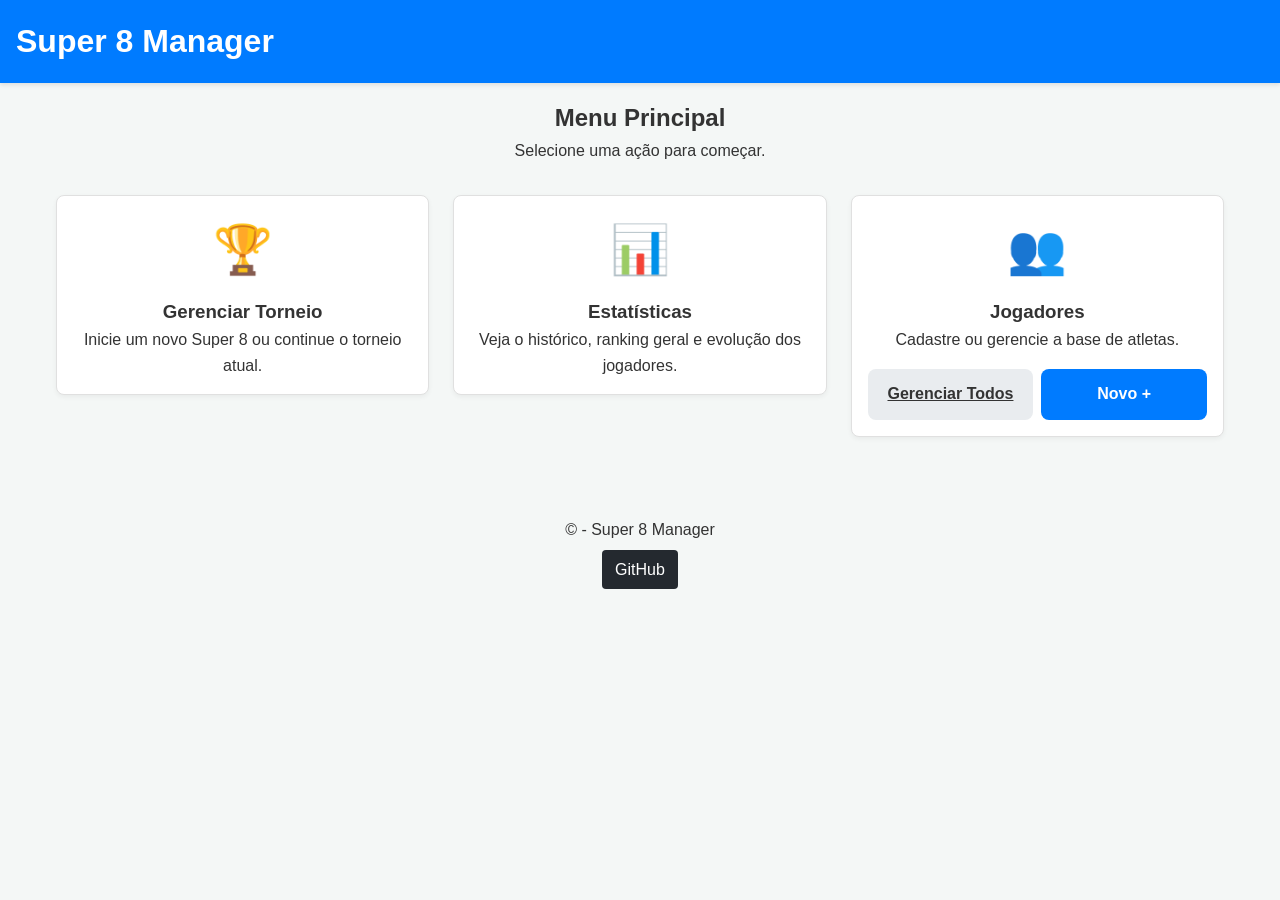
<file: super8/index.html>
<!DOCTYPE html>
<html lang="pt-BR">
<head>
    <meta charset="UTF-8">
    <meta name="viewport" content="width=device-width, initial-scale=1.0">
    <title>Super 8 | Painel</title>
    <link rel="stylesheet" href="assets/css/style.css?v=2">
</head>
<body>

    <header class="app-header">
        <h1>Super 8 Manager</h1>
    </header>

    <main class="container">
        
        <div class="dashboard-header">
            <h2>Menu Principal</h2>
            <p>Selecione uma ação para começar.</p>
        </div>

        <div class="dashboard-grid">
            
            <a href="views/tournament.html" class="card dashboard-card">
                <div class="card-icon">🏆</div>
                <h3>Gerenciar Torneio</h3>
                <p>Inicie um novo Super 8 ou continue o torneio atual.</p>
            </a>

            <a href="views/statistics.html" class="card dashboard-card">
                <div class="card-icon">📊</div>
                <h3>Estatísticas</h3>
                <p>Veja o histórico, ranking geral e evolução dos jogadores.</p>
            </a>

            <div class="card dashboard-card interactive-card">
                <div class="card-icon">👥</div>
                <h3>Jogadores</h3>
                <p>Cadastre ou gerencie a base de atletas.</p>
                
                <div class="card-actions">
                    <a href="views/players.html" class="btn-secondary">Gerenciar Todos</a>
                    <button id="btn-quick-add" class="btn-primary">Novo +</button>
                </div>

                <div id="quick-add-form" class="quick-form" style="display: none;">
                    <hr>
                    <h4>Cadastro Rápido</h4>
                    <form id="form-new-player">
                        <input type="text" id="new-name" placeholder="Nome Completo" required>
                        <input type="text" id="new-nickname" placeholder="Apelido (Opcional)">
                        <div class="form-actions">
                            <button type="button" id="btn-cancel-add" class="btn-cancel">Cancelar</button>
                            <button type="submit" class="btn-success">Salvar</button>
                        </div>
                    </form>
                </div>
            </div>

        </div>

    </main>

    <footer class="footer">
        <p>&copy; - Super 8 Manager</p>

        <a
            href="https://github.com/Ray-Campos"
            target="_blank"
            rel="noopener noreferrer"
            class="footer-github"
        >
            GitHub
        </a>
    </footer>

    <script src="assets/js/app.js?v=2"></script>
</body>
</html>
</file>
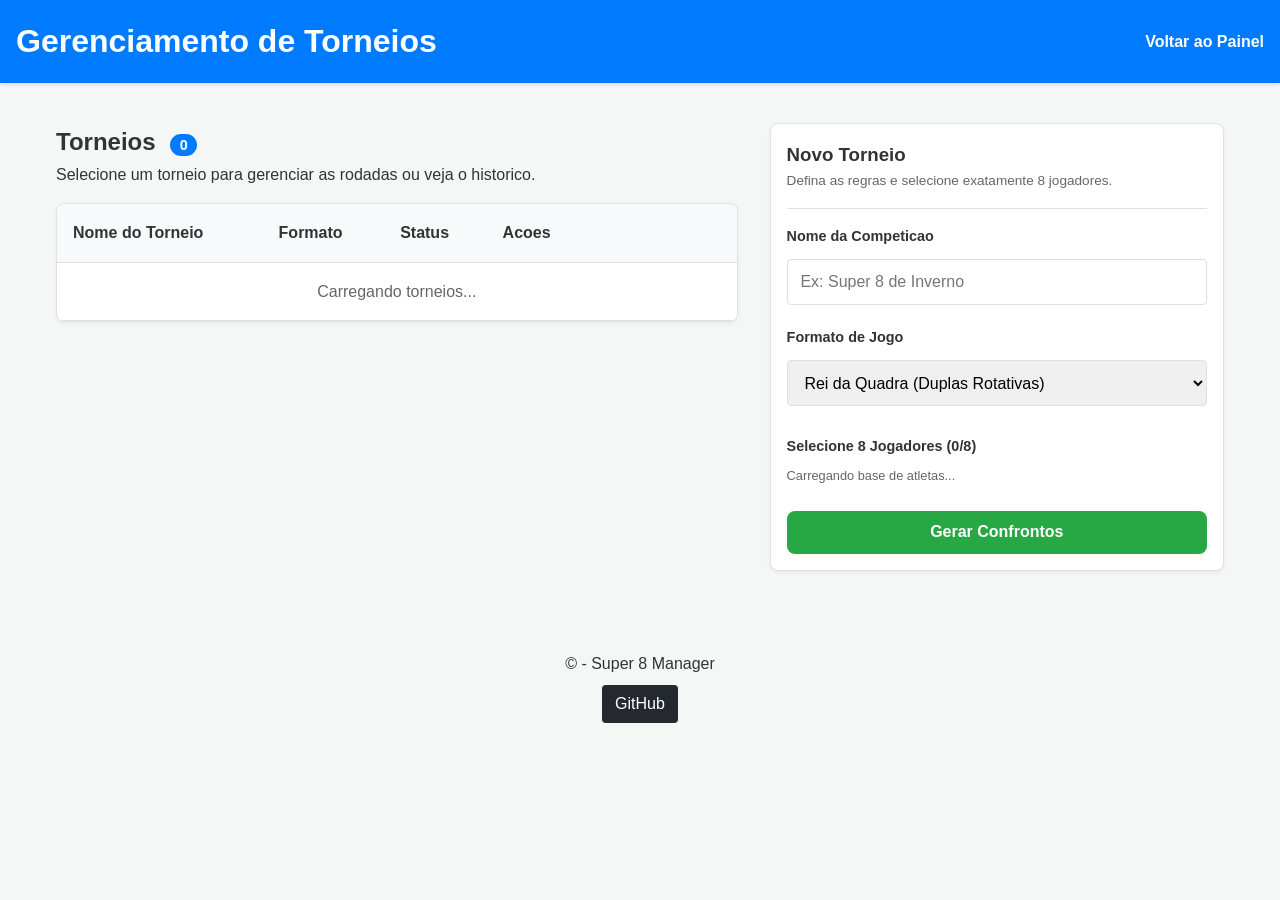
<file: super8/views/active-tournament.html>
<!DOCTYPE html>
<html lang="pt-BR">
<head>
    <meta charset="UTF-8">
    <meta name="viewport" content="width=device-width, initial-scale=1.0">
    <title>Super 8 | Rodadas</title>
    <link rel="stylesheet" href="../assets/css/style.css">
</head>
<body>

    <header class="app-header">
        <h1 id="header-title">Carregando Torneio...</h1>
        <a href="tournament.html" style="color: white; text-decoration: none; font-weight: bold;">Voltar</a>
    </header>

    <main class="container">
        
        <nav class="round-tabs" id="round-nav-tabs"></nav>

        <div class="dashboard-header" style="text-align: left; margin-bottom: 1.5rem;">
            <h2 id="current-round-title">Rodada 1</h2>
            <p id="current-round-status">Preencha os resultados para avançar.</p>
        </div>

        <div id="intermission-container" style="display: none; margin-bottom: 2rem;">
            <div class="table-responsive" style="margin-bottom: 1.5rem;">
                <table class="data-table">
                    <thead>
                        <tr>
                            <th>Pos</th>
                            <th>Atleta</th>
                            <th>V</th>
                            <th>D</th>
                            <th>GP</th>
                            <th>GC</th>
                            <th>Pts</th>
                        </tr>
                    </thead>
                    <tbody id="intermission-table-body">
                        </tbody>
                </table>
            </div>
            <button id="btn-start-next-round" class="btn-success" style="padding: 1rem; font-size: 1.2rem; width: 100%;">
                Iniciar Rodada <span id="next-round-label"></span>
            </button>
        </div>

        <div id="matches-container" style="display: flex; flex-direction: column; gap: 1.5rem;"></div>

        <div style="margin-top: 2rem;">
            <button id="btn-save-round" class="btn-primary" style="padding: 1rem; font-size: 1.2rem;">Salvar Rodada e Avançar</button>
        </div>

    </main>

    <footer class="footer">
        <p>&copy; - Super 8 Manager</p>
        <a href="https://github.com/Ray-Campos" target="_blank" rel="noopener noreferrer" class="footer-github">GitHub</a>
    </footer>

    <script src="../assets/js/active-tournament.js"></script>
</body>
</html>
</file>
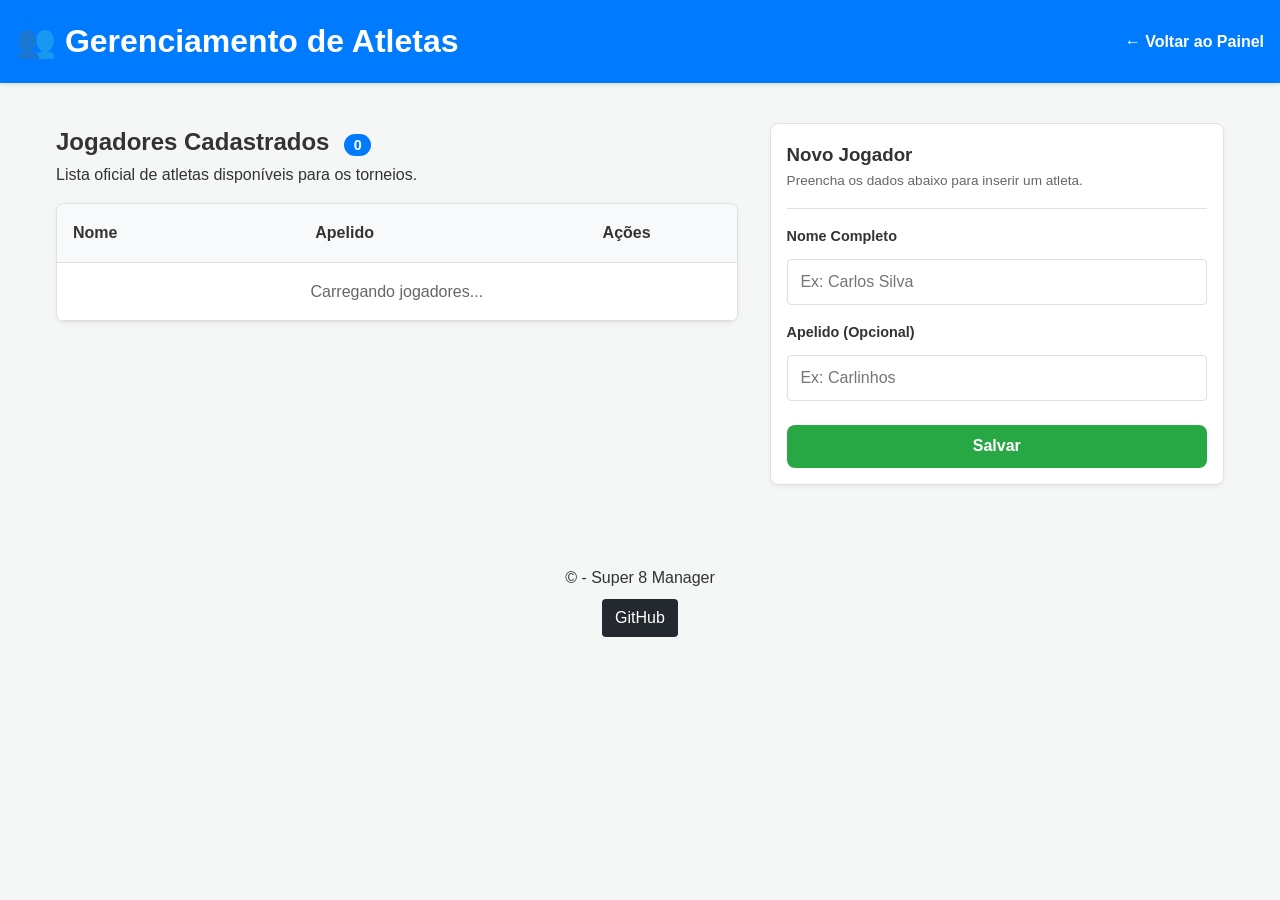
<file: super8/views/players.html>
<!DOCTYPE html>
<html lang="pt-BR">
<head>
    <meta charset="UTF-8">
    <meta name="viewport" content="width=device-width, initial-scale=1.0">
    <title>Super 8 | Gerenciar Jogadores</title>
    <link rel="stylesheet" href="../assets/css/style.css">
</head>
<body>

    <header class="app-header">
        <h1>👥 Gerenciamento de Atletas</h1>
        <a href="../index.html" style="color: white; text-decoration: none; font-weight: bold;">← Voltar ao Painel</a>
    </header>

    <main class="container">
        
        <div class="manager-layout">
            
            <div class="manager-list-column">
                <div class="dashboard-header" style="text-align: left; margin-bottom: 1rem;">
                    <h2>Jogadores Cadastrados <span id="player-counter" class="badge-count">0</span></h2>
                    <p>Lista oficial de atletas disponíveis para os torneios.</p>
                </div>

                <div class="table-responsive">
                    <table class="data-table">
                        <thead>
                            <tr>
                                <th>Nome</th>
                                <th>Apelido</th>
                                <th style="width: 150px;">Ações</th>
                            </tr>
                        </thead>
                        <tbody id="player-table-body">
                            <tr>
                                <td colspan="3" style="text-align: center; color: var(--text-muted);">Carregando jogadores...</td>
                            </tr>
                        </tbody>
                    </table>
                </div>
            </div>

            <div class="manager-form-column">
                <div class="card">
                    <h3 id="form-title">Novo Jogador</h3>
                    <p id="form-description" style="font-size: 0.85rem; color: var(--text-muted); margin-bottom: 1rem;">
                        Preencha os dados abaixo para inserir um atleta.
                    </p>
                    <hr style="border: 0; border-top: 1px solid var(--border-color); margin-bottom: 1rem;">
                    
                    <form id="player-form">
                        <input type="hidden" id="player-id" value="">

                        <label style="font-weight: bold; font-size: 0.9rem; display: block; margin-bottom: 0.3rem;">Nome Completo</label>
                        <input type="text" id="player-name" placeholder="Ex: Carlos Silva" required style="width: 100%; margin-bottom: 1rem;">

                        <label style="font-weight: bold; font-size: 0.9rem; display: block; margin-bottom: 0.3rem;">Apelido (Opcional)</label>
                        <input type="text" id="player-nickname" placeholder="Ex: Carlinhos" style="width: 100%; margin-bottom: 1.5rem;">

                        <div class="form-actions">
                            <button type="button" id="btn-reset-form" class="btn-cancel" style="display: none;">Cancelar Edição</button>
                            <button type="submit" id="btn-submit-form" class="btn-success" style="flex: 1; padding: 0.8rem;">Salvar</button>
                        </div>
                    </form>
                </div>
            </div>

        </div>

    </main>

    <footer class="footer">
        <p>&copy; - Super 8 Manager</p>

        <a
            href="https://github.com/Ray-Campos"
            target="_blank"
            rel="noopener noreferrer"
            class="footer-github"
        >
            GitHub
        </a>
    </footer>

    <script src="../assets/js/players.js"></script>
</body>
</html>
</file>
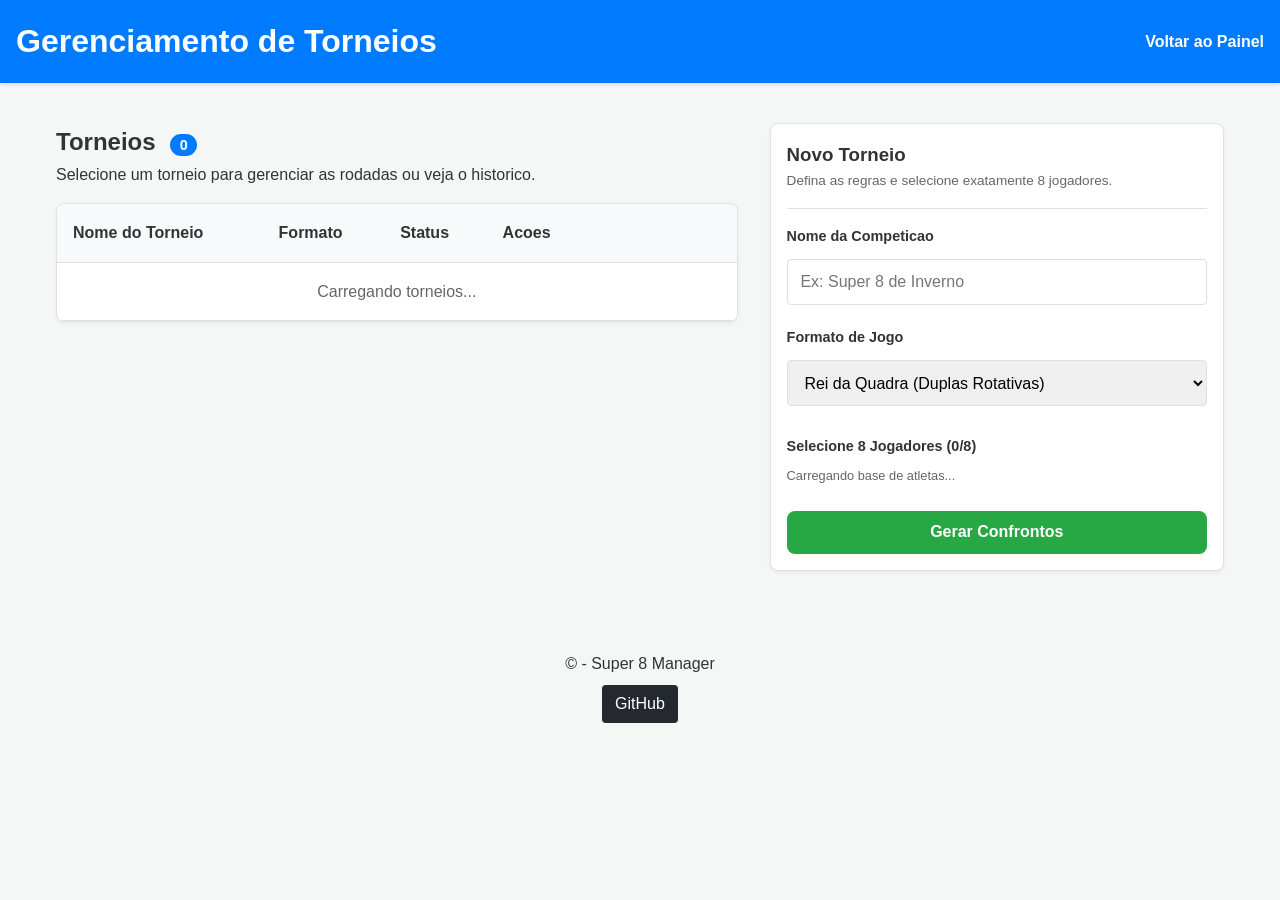
<file: super8/views/tournament.html>
<!DOCTYPE html>
<html lang="pt-BR">
<head>
    <meta charset="UTF-8">
    <meta name="viewport" content="width=device-width, initial-scale=1.0">
    <title>Super 8 | Gerenciar Torneios</title>
    <link rel="stylesheet" href="../assets/css/style.css">
</head>
<body>

    <header class="app-header">
        <h1>Gerenciamento de Torneios</h1>
        <a href="../index.html" style="color: white; text-decoration: none; font-weight: bold;">Voltar ao Painel</a>
    </header>

    <main class="container">
        
        <div class="manager-layout">
            
            <div class="manager-list-column">
                <div class="dashboard-header" style="text-align: left; margin-bottom: 1rem;">
                    <h2>Torneios <span id="tournament-counter" class="badge-count">0</span></h2>
                    <p>Selecione um torneio para gerenciar as rodadas ou veja o historico.</p>
                </div>

                <div class="table-responsive">
                    <table class="data-table">
                        <thead>
                            <tr>
                                <th>Nome do Torneio</th>
                                <th>Formato</th>
                                <th>Status</th>
                                <th style="width: 250px;">Acoes</th>
                            </tr>
                        </thead>
                        <tbody id="tournament-table-body">
                            <tr>
                                <td colspan="4" style="text-align: center; color: var(--text-muted);">Carregando torneios...</td>
                            </tr>
                        </tbody>
                    </table>
                </div>
            </div>

            <div class="manager-form-column">
                <div class="card">
                    <h3 id="form-title">Novo Torneio</h3>
                    <p id="form-description" style="font-size: 0.85rem; color: var(--text-muted); margin-bottom: 1rem;">
                        Defina as regras e selecione exatamente 8 jogadores.
                    </p>
                    <hr style="border: 0; border-top: 1px solid var(--border-color); margin-bottom: 1rem;">
                    
                    <form id="tournament-form">
                        
                        <label style="font-weight: bold; font-size: 0.9rem; display: block; margin-bottom: 0.3rem;">Nome da Competicao</label>
                        <input type="text" id="tour-name" placeholder="Ex: Super 8 de Inverno" required>

                        <label style="font-weight: bold; font-size: 0.9rem; display: block; margin-top: 0.5rem; margin-bottom: 0.3rem;">Formato de Jogo</label>
                        <select id="tour-format" required>
                            <option value="rotating">Rei da Quadra (Duplas Rotativas)</option>
                            <option value="fixed">Duplas Fixas</option>
                        </select>

                        <label style="font-weight: bold; font-size: 0.9rem; display: block; margin-top: 1rem; margin-bottom: 0.3rem;">
                            Selecione 8 Jogadores (<span id="selected-count">0</span>/8)
                        </label>
                        
                        <div id="rotating-selection">
                            <div class="checkbox-grid" id="player-selection-grid">
                                <span style="font-size: 0.8rem; color: var(--text-muted);">Carregando base de atletas...</span>
                            </div>
                        </div>

                        <div id="fixed-selection" style="display: none; margin-top: 0.5rem;">
                            <div id="fixed-pairs-container" style="display: flex; flex-direction: column; gap: 0.8rem;"></div>
                        </div>

                        <div class="form-actions" style="margin-top: 1.5rem;">
                            <button type="submit" id="btn-submit-form" class="btn-success" style="flex: 1; padding: 0.8rem;" disabled>Gerar Confrontos</button>
                        </div>
                    </form>
                </div>
            </div>

        </div>

    </main>

    <footer class="footer">
        <p>&copy; - Super 8 Manager</p>

        <a
            href="https://github.com/Ray-Campos"
            target="_blank"
            rel="noopener noreferrer"
            class="footer-github"
        >
            GitHub
        </a>
    </footer>

    <script src="../assets/js/tournaments.js"></script>
</body>
</html>
</file>
<file: super8/assets/css/style.css>
/* Base Variables & Reset */
:root {
    --bg-color: #f4f7f6;
    --card-bg: #ffffff;
    --primary: #007bff;
    --primary-hover: #0056b3;
    --text-main: #333333;
    --text-muted: #666666;
    --border-color: #e0e0e0;
    --locked-bg: #e9ecef;
    --success: #28a745;
    --warning: #ffc107;
    --danger: #dc3545;
}

* { box-sizing: border-box; margin: 0; padding: 0; }

body {
    font-family: 'Segoe UI', Roboto, Helvetica, Arial, sans-serif;
    background-color: var(--bg-color);
    color: var(--text-main);
    line-height: 1.6;
}

/* Header */
.app-header {
    background-color: var(--primary);
    color: white;
    padding: 1rem;
    display: flex;
    justify-content: space-between;
    align-items: center;
    box-shadow: 0 2px 4px rgba(0,0,0,0.1);
}

.container {
    padding: 1rem;
    max-width: 1200px;
    margin: 0 auto;
}

/* View Toggles */
.view-active { display: block; }
.view-hidden { display: none; }
.hidden { display: none !important; }

/* Dashboard Specifics */
.dashboard-header {
    text-align: center;
    margin-bottom: 2rem;
}

.dashboard-grid {
    display: grid;
    grid-template-columns: 1fr;
    gap: 1.5rem;
}

.dashboard-card {
    text-decoration: none;
    color: var(--text-main);
    display: flex;
    flex-direction: column;
    align-items: center;
    text-align: center;
    transition: transform 0.2s, box-shadow 0.2s;
    cursor: pointer;
}

a.dashboard-card:hover {
    transform: translateY(-3px);
    box-shadow: 0 4px 10px rgba(0,0,0,0.1);
    border-color: var(--primary);
}

.card-icon {
    font-size: 3rem;
    margin-bottom: 0.5rem;
}

/* Player Card Actions */
.interactive-card { cursor: default; }
.card-actions { display: flex; gap: 0.5rem; width: 100%; margin-top: 1rem; }

/* Cards & Layout */
.card {
    background: var(--card-bg);
    border-radius: 8px;
    padding: 1rem;
    margin-bottom: 1rem;
    box-shadow: 0 2px 5px rgba(0,0,0,0.05);
    border: 1px solid var(--border-color);
}

/* Manager Split Layout (MOBILE FIRST) */
.manager-layout {
    display: flex;
    flex-direction: column; /* Stacks vertically on mobile */
    gap: 2rem;
    margin-top: 1.5rem;
}

.manager-list-column {
    flex: 1;
    order: 2; /* List goes below the form on mobile */
}

.manager-form-column {
    flex: 1;
    order: 1; /* Form goes on top on mobile */
}

/* Responsive Tables */
.table-responsive {
    width: 100%;
    overflow-x: auto; /* Allows swiping left/right on mobile */
    background: var(--card-bg);
    border-radius: 8px;
    box-shadow: 0 2px 5px rgba(0,0,0,0.05);
    border: 1px solid var(--border-color);
}

.data-table {
    width: 100%;
    border-collapse: collapse;
    min-width: 600px; /* Prevents squishing */
}

.data-table th, .data-table td {
    padding: 1rem;
    text-align: left;
    border-bottom: 1px solid var(--border-color);
}

.data-table th {
    background-color: #f8f9fa;
    font-weight: 600;
}

.table-actions { display: flex; gap: 0.5rem; }
.badge-count {
    background-color: var(--primary);
    color: white;
    padding: 0.2rem 0.6rem;
    border-radius: 20px;
    font-size: 0.9rem;
    margin-left: 0.5rem;
}
.badge-status {
    padding: 0.2rem 0.6rem;
    border-radius: 4px;
    font-size: 0.8rem;
    font-weight: bold;
    display: inline-block;
}
.status-active { background-color: #e6f4ea; color: #1e8e3e; }
.status-completed { background-color: var(--locked-bg); color: var(--text-muted); }

/* Forms & Inputs */
input[type="text"], input[type="number"], select {
    width: 100%;
    padding: 0.8rem;
    margin-top: 0.4rem;
    margin-bottom: 0.8rem;
    border: 1px solid var(--border-color);
    border-radius: 4px;
    font-size: 1rem;
}

.checkbox-grid {
    display: grid;
    grid-template-columns: 1fr 1fr;
    gap: 0.5rem;
    margin-top: 0.5rem;
    margin-bottom: 1rem;
}

.checkbox-grid label {
    display: flex;
    align-items: center;
    gap: 0.5rem;
    font-size: 0.9rem;
    background: var(--bg-color);
    padding: 0.5rem;
    border-radius: 4px;
    border: 1px solid var(--border-color);
    cursor: pointer;
}

.radio-group label { display: block; margin-bottom: 0.5rem; font-size: 1.1rem; }
.form-actions { display: flex; gap: 0.5rem; }

/* Buttons */
.btn-primary, .btn-secondary, .btn-success, .btn-cancel, .btn-action {
    padding: 0.8rem;
    border: none;
    border-radius: 8px;
    font-size: 1rem;
    font-weight: bold;
    cursor: pointer;
    text-align: center;
    transition: background 0.2s;
}

.btn-primary { background: var(--primary); color: white; width: 100%; }
.btn-primary:hover { background: var(--primary-hover); }
.btn-secondary { background: var(--locked-bg); color: var(--text-main); width: 100%; }
.btn-success { background: var(--success); color: white; flex: 1; }
.btn-cancel { background: transparent; border: 1px solid var(--text-muted); color: var(--text-muted); flex: 1; }
.btn-action { background: var(--primary); color: white; width: auto; padding: 0.4rem 0.8rem; font-size: 0.85rem; border-radius: 4px;}

.btn-small { padding: 0.4rem 0.8rem; font-size: 0.85rem; border-radius: 4px; cursor: pointer; border: none; }
.btn-edit { background-color: var(--warning); color: #212529; }
.btn-delete { background-color: var(--danger); color: white; }

/* Desktop Grid Adjustments */
@media (min-width: 992px) {
    .dashboard-grid {
        grid-template-columns: repeat(3, 1fr);
        align-items: start;
    }
    .manager-layout {
        flex-direction: row; /* Side-by-side on desktop */
        align-items: flex-start;
    }
    .manager-list-column {
        flex: 1.5;
        order: 1; /* List on left */
    }
    .manager-form-column {
        flex: 1;
        order: 2; /* Form on right */
        position: sticky;
        top: 20px;
    }
}

/* ==========================================
   ACTIVE TOURNAMENT / MATCH CARDS
   ========================================== */
.round-tabs { 
    display: flex; 
    gap: 0.5rem; 
    overflow-x: auto; 
    margin-bottom: 1rem; 
    padding-bottom: 0.5rem; 
}

.tab { 
    padding: 0.5rem 1rem; 
    border: 1px solid var(--border-color); 
    background: var(--card-bg); 
    border-radius: 4px; 
    cursor: pointer; 
    white-space: nowrap; 
    font-weight: bold;
}

.tab.active { background: var(--primary); color: white; border-color: var(--primary); }
.tab.locked { background: var(--locked-bg); color: var(--text-muted); cursor: not-allowed; border-style: dashed; }

.match-card {
    padding: 1.5rem 1rem 1rem 1rem; /* Extra top padding for the court badge */
    display: flex;
    flex-direction: column;
    gap: 0.4rem;
    position: relative;
}

.court-badge {
    position: absolute;
    top: -10px;
    left: 15px;
    background: var(--warning);
    color: #000;
    font-size: 0.75rem;
    font-weight: 800;
    padding: 0.2rem 0.6rem;
    border-radius: 12px;
    box-shadow: 0 2px 4px rgba(0,0,0,0.1);
}

.match-team {
    display: flex;
    justify-content: space-between;
    align-items: center;
    gap: 1rem;
    background: var(--bg-color);
    padding: 0.4rem 0.8rem;
    border-radius: 6px;
    border: 1px solid var(--border-color);
}

.match-team span {
    font-size: 0.95rem;
    font-weight: 600;
}

.vs-divider { 
    text-align: center; 
    font-size: 0.8rem; 
    font-weight: 900; 
    color: var(--text-muted); 
    margin: -0.2rem 0; 
}

/* Override global input sizes specifically for the score boxes */
.input-score { 
    width: 60px !important; 
    margin: 0 !important; 
    text-align: center; 
    font-weight: bold; 
    font-size: 1.2rem; 
    padding: 0.3rem !important;
}

.footer {
    text-align: center;
    padding: 1rem;
    margin-top: 2rem;
}

.footer-github {
    display: inline-block;
    margin-top: 0.5rem;
    padding: 0.4rem 0.8rem;
    border-radius: 4px;
    text-decoration: none;
    background-color: #24292f;
    color: #fff;
    transition: background-color 0.2s ease;
}

.footer-github:hover {
    background-color: #444;
}

/* ==========================================
   SCORE STEPPER COMPONENTS
   ========================================== */
.score-stepper {
    display: flex;
    align-items: center;
    gap: 0.2rem;
    background: var(--card-bg);
    border: 1px solid var(--border-color);
    border-radius: 6px;
    padding: 0.2rem;
}

.btn-stepper {
    background: var(--locked-bg);
    border: none;
    width: 32px;
    height: 32px;
    border-radius: 4px;
    font-size: 1.2rem;
    font-weight: bold;
    color: var(--text-main);
    cursor: pointer;
    display: flex;
    align-items: center;
    justify-content: center;
    transition: background 0.1s;
}

.btn-stepper:active:not(:disabled) {
    background: #d0d0d0;
}

.btn-stepper:disabled {
    opacity: 0.5;
    cursor: not-allowed;
}

/* Adjust the input to fit seamlessly between the buttons */
.score-stepper .input-score {
    width: 35px !important;
    border: none !important;
    padding: 0 !important;
    background: transparent;
    -moz-appearance: textfield; /* Firefox: hide arrows */
}

/* Webkit (Chrome/Safari): hide arrows */
.score-stepper .input-score::-webkit-outer-spin-button,
.score-stepper .input-score::-webkit-inner-spin-button {
    -webkit-appearance: none;
    margin: 0;
}
</file>
